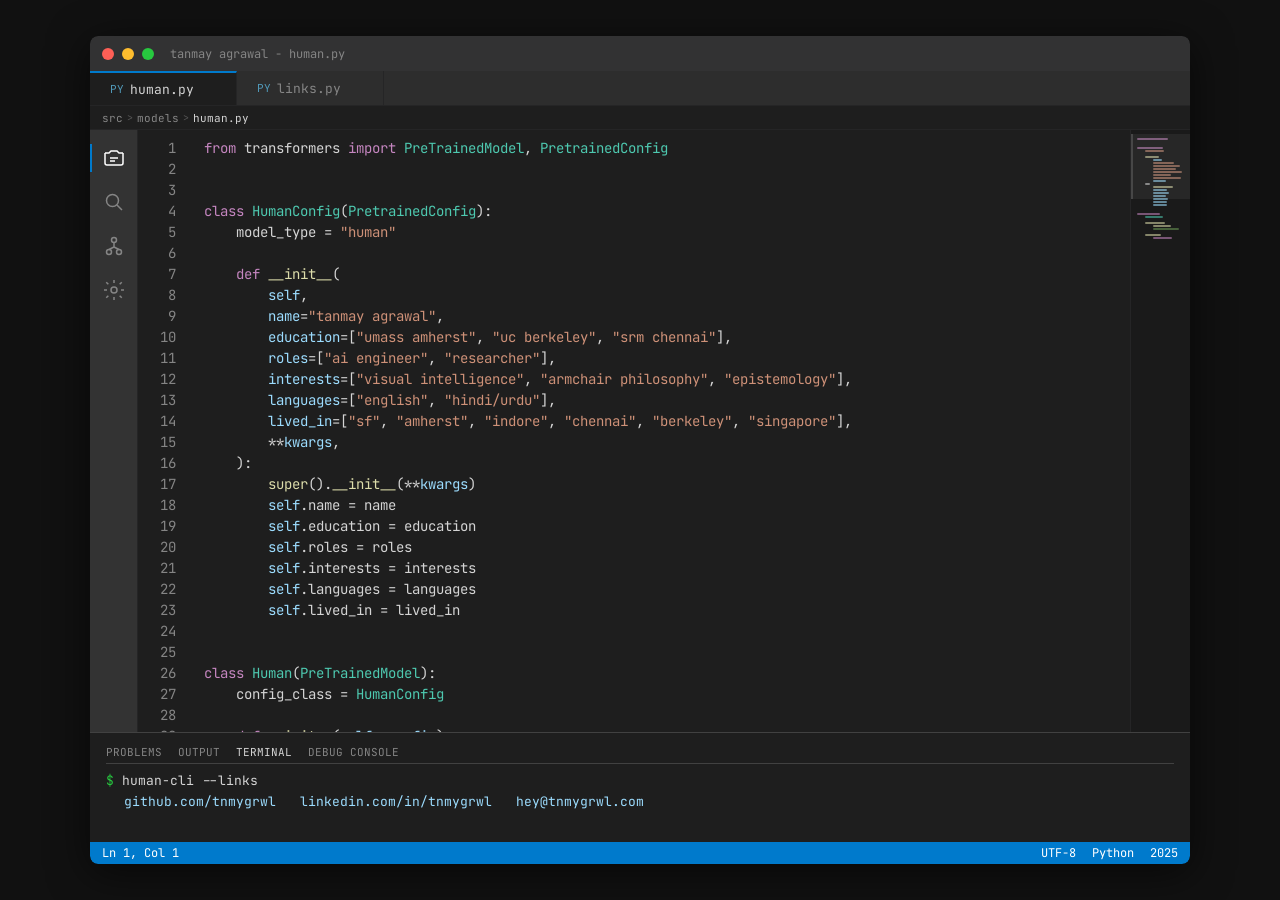
<file: index.html>
<!DOCTYPE html>
<html lang="en">
<head>
    <meta charset="utf-8">
    <meta name="viewport" content="width=device-width, initial-scale=1">
    <title>Tanmay Agrawal</title>
    <meta name="description" content="AI Engineer & Researcher">
    <meta property="og:title" content="Tanmay Agrawal">
    <meta property="og:description" content="AI Engineer & Researcher">
    <meta property="og:type" content="website">
    <meta name="twitter:card" content="summary">
    <meta name="twitter:title" content="Tanmay Agrawal">
    <meta name="twitter:description" content="AI Engineer & Researcher">
    <link rel="preconnect" href="https://fonts.googleapis.com">
    <link rel="preconnect" href="https://fonts.gstatic.com" crossorigin>
    <link href="https://fonts.googleapis.com/css2?family=JetBrains+Mono:wght@400;500&display=swap" rel="stylesheet">
    <link rel="stylesheet" href="style.css">
</head>
<body>
    <div class="editor">
        <!-- Title bar -->
        <div class="titlebar">
            <div class="window-controls">
                <span class="window-dot red"></span>
                <span class="window-dot yellow"></span>
                <span class="window-dot green"></span>
            </div>
            <span class="titlebar-text" id="titlebar-filename">tanmay agrawal - human.py</span>
        </div>

        <!-- Tabs -->
        <div class="tabs">
            <button class="tab-btn active" data-tab="human">
                <span class="icon">PY</span> human.py<span class="tab-close">&times;</span>
            </button>
            <button class="tab-btn" data-tab="links">
                <span class="icon">PY</span> links.py<span class="tab-close">&times;</span>
            </button>
        </div>

        <!-- Breadcrumb bar -->
        <div class="breadcrumb" id="breadcrumb">
            <span class="breadcrumb-segment">src</span>
            <span class="breadcrumb-sep">&gt;</span>
            <span class="breadcrumb-segment">models</span>
            <span class="breadcrumb-sep">&gt;</span>
            <span class="breadcrumb-segment breadcrumb-file" id="breadcrumb-file">human.py</span>
        </div>

        <!-- Middle row: activity bar + editor body + minimap -->
        <div class="editor-middle">
            <!-- Activity bar -->
            <div class="activity-bar" aria-hidden="true">
                <div class="activity-icon active" title="Explorer">
                    <svg width="24" height="24" viewBox="0 0 24 24" fill="none" stroke="currentColor" stroke-width="1.5">
                        <path d="M3 7h4l2-2h6l2 2h4M3 7v10a2 2 0 002 2h14a2 2 0 002-2V7"/>
                        <path d="M8 12h8M8 15h5"/>
                    </svg>
                </div>
                <div class="activity-icon" title="Search">
                    <svg width="24" height="24" viewBox="0 0 24 24" fill="none" stroke="currentColor" stroke-width="1.5">
                        <circle cx="10.5" cy="10.5" r="6"/>
                        <path d="M15 15l5 5"/>
                    </svg>
                </div>
                <div class="activity-icon" title="Source Control">
                    <svg width="24" height="24" viewBox="0 0 24 24" fill="none" stroke="currentColor" stroke-width="1.5">
                        <circle cx="12" cy="6" r="2.5"/>
                        <circle cx="7" cy="18" r="2.5"/>
                        <circle cx="17" cy="18" r="2.5"/>
                        <path d="M12 8.5v4.5M12 13l-5 2.5M12 13l5 2.5"/>
                    </svg>
                </div>
                <div class="activity-icon" title="Settings">
                    <svg width="24" height="24" viewBox="0 0 24 24" fill="none" stroke="currentColor" stroke-width="1.5">
                        <circle cx="12" cy="12" r="3"/>
                        <path d="M12 2v3M12 19v3M4.22 4.22l2.12 2.12M17.66 17.66l2.12 2.12M2 12h3M19 12h3M4.22 19.78l2.12-2.12M17.66 6.34l2.12-2.12"/>
                    </svg>
                </div>
            </div>

            <!-- Editor body -->
            <div class="editor-body">
                <!-- human.py tab -->
                <div class="tab-content active" id="tab-human">
                    <div class="line-numbers" aria-hidden="true"><span>1</span><span>2</span><span>3</span><span>4</span><span>5</span><span>6</span><span>7</span><span>8</span><span>9</span><span>10</span><span>11</span><span>12</span><span>13</span><span>14</span><span>15</span><span>16</span><span>17</span><span>18</span><span>19</span><span>20</span><span>21</span><span>22</span><span>23</span><span>24</span><span>25</span><span>26</span><span>27</span><span>28</span><span>29</span><span>30</span><span>31</span><span>32</span><span>33</span><span>34</span></div>
                    <div class="code-area"><div class="code-pre">
<div class="code-line" data-blame="@tnmygrwl  ·  Sep 2023  ·  switched from nn.Module"><span class="kw">from</span> transformers <span class="kw">import</span> <span class="cls">PreTrainedModel</span>, <span class="cls">PretrainedConfig</span></div>
<div class="code-line"> </div>
<div class="code-line"> </div>
<div class="code-line" data-blame="@tnmygrwl  ·  Aug 7, 1998  ·  initial commit"><span class="kw">class</span> <span class="cls">HumanConfig</span>(<span class="cls">PretrainedConfig</span>):</div>
<div class="code-line" data-blame="@tnmygrwl  ·  Aug 7, 1998  ·  hardcoded">    model_type <span class="op">=</span> <span class="str">"human"</span></div>
<div class="code-line"> </div>
<div class="code-line" data-blame="@tnmygrwl  ·  Aug 7, 1998  ·  constructor">    <span class="kw">def</span> <span class="fn">__init__</span>(</div>
<div class="code-line" data-blame="@tnmygrwl  ·  Aug 7, 1998  ·  always self">        <span class="param">self</span>,</div>
<div class="code-line" data-blame="@tnmygrwl  ·  Aug 7, 1998  ·  🎂">        <span class="param">name</span><span class="op">=</span><span class="str">"tanmay agrawal"</span>,</div>
<div class="code-line" data-blame="@tnmygrwl  ·  Feb 2021  ·  hard won">        <span class="param">education</span><span class="op">=</span>[<span class="str">"umass amherst"</span>, <span class="str">"uc berkeley"</span>, <span class="str">"srm chennai"</span>],</div>
<div class="code-line" data-blame="@tnmygrwl  ·  Jun 2023  ·  updated">        <span class="param">roles</span><span class="op">=</span>[<span class="str">"ai engineer"</span>, <span class="str">"researcher"</span>],</div>
<div class="code-line" data-blame="@tnmygrwl  ·  Oct 2023  ·  added epistemology">        <span class="param">interests</span><span class="op">=</span>[<span class="str">"visual intelligence"</span>, <span class="str">"armchair philosophy"</span>, <span class="str">"epistemology"</span>],</div>
<div class="code-line" data-blame="@tnmygrwl  ·  Jun 2013  ·  finally fluent">        <span class="param">languages</span><span class="op">=</span>[<span class="str">"english"</span>, <span class="str">"hindi/urdu"</span>],</div>
<div class="code-line" data-blame="@tnmygrwl  ·  Apr 2024  ·  added sf">        <span class="param">lived_in</span><span class="op">=</span>[<span class="str">"sf"</span>, <span class="str">"amherst"</span>, <span class="str">"indore"</span>, <span class="str">"chennai"</span>, <span class="str">"berkeley"</span>, <span class="str">"singapore"</span>],</div>
<div class="code-line" data-blame="@tnmygrwl  ·  Aug 7, 1998  ·  extensible by design">        <span class="op">**</span><span class="param">kwargs</span>,</div>
<div class="code-line" data-blame="@tnmygrwl  ·  Aug 7, 1998  ·  closed">    ):</div>
<div class="code-line" data-blame="@tnmygrwl  ·  Aug 7, 1998  ·  don't forget super">        <span class="builtin">super</span>().<span class="fn">__init__</span>(<span class="op">**</span><span class="param">kwargs</span>)</div>
<div class="code-line" data-blame="@tnmygrwl  ·  Aug 7, 1998  ·  named">        <span class="param">self</span>.name <span class="op">=</span> name</div>
<div class="code-line" data-blame="@tnmygrwl  ·  Feb 2021  ·  hard won">        <span class="param">self</span>.education <span class="op">=</span> education</div>
<div class="code-line" data-blame="@tnmygrwl  ·  Jun 2023  ·  updated">        <span class="param">self</span>.roles <span class="op">=</span> roles</div>
<div class="code-line" data-blame="@tnmygrwl  ·  Oct 2023  ·  added epistemology">        <span class="param">self</span>.interests <span class="op">=</span> interests</div>
<div class="code-line" data-blame="@tnmygrwl  ·  Jun 2013  ·  finally fluent">        <span class="param">self</span>.languages <span class="op">=</span> languages</div>
<div class="code-line" data-blame="@tnmygrwl  ·  Apr 2024  ·  added sf">        <span class="param">self</span>.lived_in <span class="op">=</span> lived_in</div>
<div class="code-line"> </div>
<div class="code-line"> </div>
<div class="code-line" data-blame="@tnmygrwl  ·  Aug 7, 1998  ·  the main class"><span class="kw">class</span> <span class="cls">Human</span>(<span class="cls">PreTrainedModel</span>):</div>
<div class="code-line" data-blame="@tnmygrwl  ·  Aug 7, 1998  ·  linked">    config_class <span class="op">=</span> <span class="cls">HumanConfig</span></div>
<div class="code-line"> </div>
<div class="code-line" data-blame="@tnmygrwl  ·  Aug 7, 1998  ·  init">    <span class="kw">def</span> <span class="fn">__init__</span>(<span class="param">self</span>, <span class="param">config</span>):</div>
<div class="code-line" data-blame="@tnmygrwl  ·  Aug 7, 1998  ·  always">        <span class="builtin">super</span>().<span class="fn">__init__</span>(<span class="param">config</span>)</div>
<div class="code-line" data-blame="@tnmygrwl  ·  Mar 2026  ·  still TODO">        <span class="param">self</span>.backbone <span class="op">=</span> nn.Identity()  <span class="cm"># still figuring this out</span></div>
<div class="code-line"> </div>
<div class="code-line" data-blame="@tnmygrwl  ·  Aug 7, 1998  ·  main event">    <span class="kw">def</span> <span class="fn">forward</span>(<span class="param">self</span>, <span class="param">x</span>):</div>
<div class="code-line" data-blame="@tnmygrwl  ·  Aug 7, 1998  ·  pass-through for now">        <span class="kw">return</span> <span class="param">self</span>.backbone(<span class="param">x</span>)</div>
</div></div>
                </div>

                <!-- links.py tab -->
                <div class="tab-content" id="tab-links">
                    <div class="line-numbers" aria-hidden="true"><span>1</span><span>2</span><span>3</span><span>4</span><span>5</span><span>6</span><span>7</span></div>
                    <div class="code-area"><div class="code-pre">
<div class="code-line" data-blame="@tnmygrwl  ·  Mar 2026  ·  updated"><span class="cm"># where to find me</span></div>
<div class="code-line"> </div>
<div class="code-line" data-blame="@tnmygrwl  ·  Aug 7, 1998  ·  dict of dicts">links <span class="op">=</span> {</div>
<div class="code-line" data-blame="@tnmygrwl  ·  Dec 2018  ·  first commit">    <span class="str">"github"</span>: <span class="str">"<a href="https://github.com/tnmygrwl" target="_blank" rel="noopener noreferrer">github.com/tnmygrwl</a>"</span>,</div>
<div class="code-line" data-blame="@tnmygrwl  ·  Jan 2019  ·  first job">    <span class="str">"linkedin"</span>: <span class="str">"<a href="https://linkedin.com/in/tnmygrwl" target="_blank" rel="noopener noreferrer">linkedin.com/in/tnmygrwl</a>"</span>,</div>
<div class="code-line" data-blame="@tnmygrwl  ·  Mar 2026  ·  updated">    <span class="str">"email"</span>: <a class="email-link" href="#"><span class="str">""</span>.<span class="fn">join</span>([<span class="str">"hey"</span>, <span class="builtin">chr</span>(<span class="num">64</span>), <span class="str">"tnmygrwl.com"</span>])</a>,</div>
<div class="code-line" data-blame="@tnmygrwl  ·  Aug 7, 1998  ·  closed">}</div>
</div></div>
                </div>
            </div>

            <!-- Minimap -->
            <div class="minimap" id="minimap" aria-hidden="true">
                <div class="minimap-viewport"></div>
                <div class="minimap-content" id="minimap-human">
                    <!-- Line 1: from transformers import ... (keyword + class) -->
                    <div class="mm-line" style="width:65%;background:var(--kw);"></div>
                    <!-- Line 2-3: blank -->
                    <div class="mm-line mm-blank"></div>
                    <div class="mm-line mm-blank"></div>
                    <!-- Line 4: class HumanConfig -->
                    <div class="mm-line" style="width:55%;background:var(--kw);"></div>
                    <!-- Line 5: model_type = "human" -->
                    <div class="mm-line" style="width:40%;background:var(--str);margin-left:8px;"></div>
                    <!-- Line 6: blank -->
                    <div class="mm-line mm-blank"></div>
                    <!-- Line 7: def __init__ -->
                    <div class="mm-line" style="width:30%;background:var(--fn);margin-left:8px;"></div>
                    <!-- Lines 8-15: params -->
                    <div class="mm-line" style="width:20%;background:var(--param);margin-left:16px;"></div>
                    <div class="mm-line" style="width:45%;background:var(--str);margin-left:16px;"></div>
                    <div class="mm-line" style="width:58%;background:var(--str);margin-left:16px;"></div>
                    <div class="mm-line" style="width:48%;background:var(--str);margin-left:16px;"></div>
                    <div class="mm-line" style="width:62%;background:var(--str);margin-left:16px;"></div>
                    <div class="mm-line" style="width:38%;background:var(--str);margin-left:16px;"></div>
                    <div class="mm-line" style="width:60%;background:var(--str);margin-left:16px;"></div>
                    <div class="mm-line" style="width:28%;background:var(--param);margin-left:16px;"></div>
                    <!-- Line 16: ): -->
                    <div class="mm-line" style="width:10%;background:var(--op);margin-left:8px;"></div>
                    <!-- Lines 17-23: self assignments -->
                    <div class="mm-line" style="width:42%;background:var(--fn);margin-left:16px;"></div>
                    <div class="mm-line" style="width:30%;background:var(--param);margin-left:16px;"></div>
                    <div class="mm-line" style="width:35%;background:var(--param);margin-left:16px;"></div>
                    <div class="mm-line" style="width:28%;background:var(--param);margin-left:16px;"></div>
                    <div class="mm-line" style="width:32%;background:var(--param);margin-left:16px;"></div>
                    <div class="mm-line" style="width:30%;background:var(--param);margin-left:16px;"></div>
                    <div class="mm-line" style="width:30%;background:var(--param);margin-left:16px;"></div>
                    <!-- Lines 24-25: blank -->
                    <div class="mm-line mm-blank"></div>
                    <div class="mm-line mm-blank"></div>
                    <!-- Line 26: class Human -->
                    <div class="mm-line" style="width:48%;background:var(--kw);"></div>
                    <!-- Line 27: config_class -->
                    <div class="mm-line" style="width:38%;background:var(--cls);margin-left:8px;"></div>
                    <!-- Line 28: blank -->
                    <div class="mm-line mm-blank"></div>
                    <!-- Line 29: def __init__ -->
                    <div class="mm-line" style="width:42%;background:var(--fn);margin-left:8px;"></div>
                    <!-- Line 30: super().__init__ -->
                    <div class="mm-line" style="width:38%;background:var(--fn);margin-left:16px;"></div>
                    <!-- Line 31: self.backbone = nn.Identity()  # comment -->
                    <div class="mm-line" style="width:55%;background:var(--cm);margin-left:16px;"></div>
                    <!-- Line 32: blank -->
                    <div class="mm-line mm-blank"></div>
                    <!-- Line 33: def forward -->
                    <div class="mm-line" style="width:35%;background:var(--fn);margin-left:8px;"></div>
                    <!-- Line 34: return -->
                    <div class="mm-line" style="width:40%;background:var(--kw);margin-left:16px;"></div>
                </div>
                <div class="minimap-content" id="minimap-links" style="display:none;">
                    <!-- Line 1: # where to find me -->
                    <div class="mm-line" style="width:50%;background:var(--cm);"></div>
                    <!-- Line 2: blank -->
                    <div class="mm-line mm-blank"></div>
                    <!-- Line 3: links = { -->
                    <div class="mm-line" style="width:25%;background:var(--op);"></div>
                    <!-- Line 4: "github": ... -->
                    <div class="mm-line" style="width:55%;background:var(--str);margin-left:8px;"></div>
                    <!-- Line 5: "linkedin": ... -->
                    <div class="mm-line" style="width:58%;background:var(--str);margin-left:8px;"></div>
                    <!-- Line 6: "email": ... -->
                    <div class="mm-line" style="width:52%;background:var(--str);margin-left:8px;"></div>
                    <!-- Line 7: } -->
                    <div class="mm-line" style="width:5%;background:var(--op);"></div>
                </div>
            </div>
        </div>

        <!-- Terminal -->
        <div class="terminal">
            <div class="terminal-header">
                <span>problems</span>
                <span>output</span>
                <span class="active-term">terminal</span>
                <span>debug console</span>
            </div>
            <div>
                <span class="terminal-prompt">$</span>
                <span class="terminal-cmd"> human-cli --links</span>
            </div>
            <div class="terminal-links">
                <a href="https://github.com/tnmygrwl" target="_blank" rel="noopener noreferrer">github.com/tnmygrwl</a>
                <a href="https://linkedin.com/in/tnmygrwl" target="_blank" rel="noopener noreferrer">linkedin.com/in/tnmygrwl</a>
                <a class="email-link" href="#"></a>
            </div>
        </div>

        <!-- Status bar -->
        <div class="statusbar">
            <div class="statusbar-left">
                <span id="status-cursor">Ln 1, Col 1</span>
            </div>
            <div class="statusbar-right">
                <span>UTF-8</span>
                <span>Python</span>
                <span>2025</span>
            </div>
        </div>
    </div>

    <script>
    (function() {
        var tabs = document.querySelectorAll('.tab-btn');
        var contents = document.querySelectorAll('.tab-content');
        var titleText = document.getElementById('titlebar-filename');
        var statusCursor = document.getElementById('status-cursor');
        var breadcrumbFile = document.getElementById('breadcrumb-file');
        var minimapHuman = document.getElementById('minimap-human');
        var minimapLinks = document.getElementById('minimap-links');
        var filenames = { human: 'human.py', links: 'links.py' };

        function clearActiveLineNumbers() {
            document.querySelectorAll('.line-numbers span.active').forEach(function(s) {
                s.classList.remove('active');
            });
        }

        function setActiveLineNumber(codeLine) {
            clearActiveLineNumbers();
            var codeLines = codeLine.parentNode.children;
            var idx = Array.from(codeLines).indexOf(codeLine);
            // find the corresponding tab-content, then its line-numbers
            var tabContent = codeLine.closest('.tab-content');
            if (tabContent) {
                var lineNums = tabContent.querySelector('.line-numbers');
                if (lineNums) {
                    var spans = lineNums.querySelectorAll('span');
                    if (spans[idx]) spans[idx].classList.add('active');
                }
            }
        }

        // tab switching
        tabs.forEach(function(tab) {
            tab.addEventListener('click', function() {
                var target = this.getAttribute('data-tab');
                tabs.forEach(function(t) { t.classList.remove('active'); });
                contents.forEach(function(c) { c.classList.remove('active'); });
                this.classList.add('active');
                document.getElementById('tab-' + target).classList.add('active');
                titleText.textContent = 'tanmay agrawal - ' + filenames[target];
                // update breadcrumb
                breadcrumbFile.textContent = filenames[target];
                // update minimap
                if (target === 'human') {
                    minimapHuman.style.display = '';
                    minimapLinks.style.display = 'none';
                } else {
                    minimapHuman.style.display = 'none';
                    minimapLinks.style.display = '';
                }
                // clear active states
                clearActiveLineNumbers();
                document.querySelectorAll('.code-line').forEach(function(l) { l.classList.remove('active'); });
                statusCursor.textContent = 'Ln 1, Col 1';
            });
        });

        // blame: click to pin, click again or click elsewhere to unpin
        document.querySelectorAll('.code-line[data-blame]').forEach(function(line, i) {
            line.addEventListener('click', function(e) {
                var wasActive = this.classList.contains('active');
                document.querySelectorAll('.code-line').forEach(function(l) { l.classList.remove('active'); });
                clearActiveLineNumbers();
                if (!wasActive) {
                    this.classList.add('active');
                    setActiveLineNumber(this);
                    var ln = Array.from(this.parentNode.children).indexOf(this) + 1;
                    statusCursor.textContent = 'Ln ' + ln + ', Col 1';
                } else {
                    statusCursor.textContent = 'Ln 1, Col 1';
                }
                e.stopPropagation();
            });
        });

        document.querySelector('.editor-body').addEventListener('click', function() {
            document.querySelectorAll('.code-line').forEach(function(l) { l.classList.remove('active'); });
            clearActiveLineNumbers();
            statusCursor.textContent = 'Ln 1, Col 1';
        });

        // construct email at runtime — no mailto: in source for crawlers
        var e = ['hey', String.fromCharCode(64), 'tnmygrwl.com'].join('');
        document.querySelectorAll('.email-link').forEach(function(a) {
            a.href = 'mailto:' + e;
            if (!a.textContent.trim()) a.textContent = e;
        });
    })();
    </script>
</body>
</html>
</file>
<file: style.css>
/* VS Code Dark+ Theme - Personal Homepage */

:root {
  --bg-outer: #111;
  --bg-editor: #1e1e1e;
  --bg-titlebar: #323233;
  --bg-tab-active: #1e1e1e;
  --bg-tab-inactive: #2d2d2d;
  --bg-terminal: #1e1e1e;
  --bg-statusbar: #007acc;
  --bg-activity: #333;
  --bg-minimap: #1a1a1a;
  --text-primary: #d4d4d4;
  --text-secondary: #858585;
  --line-number: #858585;
  --kw: #c586c0;
  --fn: #dcdcaa;
  --cls: #4ec9b0;
  --str: #ce9178;
  --cm: #6a9955;
  --param: #9cdcfe;
  --op: #d4d4d4;
  --builtin: #dcdcaa;
  --font-mono: 'JetBrains Mono', monospace;
  --font-size: 14px;
  --line-height: 1.5;
}

/* Reset */
*,
*::before,
*::after {
  margin: 0;
  padding: 0;
  box-sizing: border-box;
}

html, body {
  width: 100%;
  height: 100%;
  overflow: hidden;
  background: var(--bg-outer);
  font-family: var(--font-mono);
  font-size: var(--font-size);
  color: var(--text-primary);
}

/* Editor container — floating window */
.editor {
  max-width: 1100px;
  width: 95%;
  height: 92vh;
  margin: 4vh auto;
  display: flex;
  flex-direction: column;
  border-radius: 8px;
  box-shadow: 0 8px 40px rgba(0, 0, 0, 0.6);
  overflow: hidden;
}

/* Title bar */
.titlebar {
  height: 35px;
  min-height: 35px;
  background: var(--bg-titlebar);
  display: flex;
  align-items: center;
  padding: 0 12px;
  -webkit-app-region: drag;
  border-radius: 8px 8px 0 0;
}

.window-controls {
  display: flex;
  gap: 8px;
  margin-right: 16px;
}

.window-dot {
  width: 12px;
  height: 12px;
  border-radius: 50%;
}

.window-dot.red { background: #ff5f56; }
.window-dot.yellow { background: #ffbd2e; }
.window-dot.green { background: #27c93f; }

.titlebar-text {
  font-size: 12px;
  color: var(--text-secondary);
  user-select: none;
}

/* Tabs */
.tabs {
  height: 35px;
  min-height: 35px;
  background: var(--bg-tab-inactive);
  display: flex;
  align-items: stretch;
  border-bottom: 1px solid #252526;
}

.tab-btn {
  padding: 0 20px;
  background: var(--bg-tab-inactive);
  color: var(--text-secondary);
  border: none;
  border-right: 1px solid #252526;
  font-family: var(--font-mono);
  font-size: 13px;
  cursor: pointer;
  display: flex;
  align-items: center;
  gap: 6px;
  position: relative;
  transition: background 0.1s, color 0.1s;
}

.tab-btn:hover {
  background: var(--bg-tab-active);
}

.tab-btn.active {
  background: var(--bg-tab-active);
  color: var(--text-primary);
  border-top: 2px solid var(--bg-statusbar);
}

.tab-btn .icon {
  color: #519aba;
  font-size: 11px;
}

/* Tab close button */
.tab-close {
  margin-left: 8px;
  font-size: 14px;
  color: #858585;
  opacity: 0;
  transition: opacity 0.15s ease;
  line-height: 1;
  pointer-events: none;
}

.tab-btn:hover .tab-close {
  opacity: 0.6;
}

.tab-btn:hover .tab-close:hover {
  opacity: 1;
}

/* Breadcrumb bar */
.breadcrumb {
  height: 24px;
  min-height: 24px;
  background: var(--bg-editor);
  display: flex;
  align-items: center;
  padding: 0 12px 0 12px;
  font-size: 11px;
  color: var(--text-secondary);
  border-bottom: 1px solid #252526;
  user-select: none;
}

.breadcrumb-sep {
  margin: 0 4px;
  color: #555;
  font-size: 10px;
}

.breadcrumb-file {
  color: var(--text-primary);
}

/* Editor middle row: activity bar + editor body + minimap */
.editor-middle {
  flex: 1;
  display: flex;
  min-height: 0;
  overflow: hidden;
}

/* Activity bar */
.activity-bar {
  width: 48px;
  min-width: 48px;
  background: var(--bg-activity);
  display: flex;
  flex-direction: column;
  align-items: center;
  padding-top: 8px;
  gap: 4px;
  border-right: 1px solid #252526;
}

.activity-icon {
  width: 48px;
  height: 40px;
  display: flex;
  align-items: center;
  justify-content: center;
  color: #858585;
  cursor: default;
  position: relative;
}

.activity-icon.active {
  color: #fff;
}

.activity-icon.active::before {
  content: '';
  position: absolute;
  left: 0;
  top: 6px;
  bottom: 6px;
  width: 2px;
  background: var(--bg-statusbar);
}

/* Editor body */
.editor-body {
  flex: 1;
  overflow-y: auto;
  overflow-x: auto;
  display: flex;
  background: var(--bg-editor);
  min-width: 0;
}

/* Tab content visibility */
.tab-content {
  display: none;
  width: 100%;
}

.tab-content.active {
  display: flex;
}

/* Line numbers */
.line-numbers {
  min-width: 50px;
  padding: 8px 12px 8px 0;
  text-align: right;
  color: var(--line-number);
  user-select: none;
  font-family: var(--font-mono);
  font-size: var(--font-size);
  line-height: var(--line-height);
  flex-shrink: 0;
}

.line-numbers span {
  display: block;
  transition: color 0.1s ease;
}

.line-numbers span.active {
  color: #c6c6c6;
}

/* Code area */
.code-area {
  flex: 1;
  padding: 8px 0 8px 16px;
  min-width: 0;
}

.code-pre {
  margin: 0;
  font-family: var(--font-mono);
  font-size: var(--font-size);
  line-height: var(--line-height);
  color: var(--text-primary);
}

/* Syntax highlighting */
.kw { color: var(--kw); }
.fn { color: var(--fn); }
.cls { color: var(--cls); }
.str { color: var(--str); }
.cm { color: var(--cm); }
.op { color: var(--op); }
.param { color: var(--param); }
.builtin { color: var(--builtin); }
.num { color: #b5cea8; }

/* Code lines — blame on hover/active */
.code-line {
  display: block;
  white-space: pre;
  position: relative;
  transition: background 0.1s ease;
}

.code-line[data-blame]:hover,
.code-line.active {
  background: rgba(255, 255, 255, 0.04);
}

.code-line[data-blame]::after {
  transition: opacity 0.15s ease;
}

.code-line[data-blame]:hover::after,
.code-line.active::after {
  content: "    " attr(data-blame);
  color: #6e7681;
  font-style: italic;
  font-size: 0.82em;
  pointer-events: none;
  opacity: 0.75;
}

.code-line.active::after {
  color: #858585;
  opacity: 1;
}

/* Links styled as strings */
.code-area a {
  color: var(--str);
  text-decoration: none;
}

.code-area a:hover {
  text-decoration: underline;
}

/* Minimap */
.minimap {
  width: 60px;
  min-width: 60px;
  background: var(--bg-minimap);
  border-left: 1px solid #252526;
  position: relative;
  overflow: hidden;
  padding: 8px 6px;
}

.minimap-viewport {
  position: absolute;
  top: 4px;
  left: 0;
  right: 0;
  height: 65px;
  background: rgba(255, 255, 255, 0.06);
  border-left: 2px solid rgba(255, 255, 255, 0.15);
  pointer-events: none;
  z-index: 1;
}

.minimap-content {
  display: flex;
  flex-direction: column;
  gap: 1px;
}

.mm-line {
  height: 2px;
  border-radius: 1px;
  opacity: 0.55;
}

.mm-line.mm-blank {
  height: 2px;
  background: transparent;
}

/* Terminal */
.terminal {
  height: 110px;
  min-height: 80px;
  background: var(--bg-terminal);
  border-top: 1px solid #414141;
  padding: 12px 16px;
  font-family: var(--font-mono);
  font-size: 13px;
  color: var(--text-primary);
  overflow-y: auto;
}

.terminal-header {
  display: flex;
  align-items: center;
  gap: 16px;
  margin-bottom: 8px;
  font-size: 11px;
  text-transform: uppercase;
  color: var(--text-secondary);
  border-bottom: 1px solid #414141;
  padding-bottom: 4px;
}

.terminal-header span.active-term {
  color: var(--text-primary);
}

.terminal-prompt {
  color: #27c93f;
}

.terminal-cmd {
  color: var(--text-primary);
}

.terminal-links {
  display: flex;
  gap: 24px;
  padding-left: 18px;
  margin-top: 4px;
}

.terminal-links a {
  color: var(--param);
  text-decoration: none;
  font-size: 13px;
}

.terminal-links a:hover {
  text-decoration: underline;
  color: #fff;
}

/* Status bar */
.statusbar {
  height: 22px;
  min-height: 22px;
  background: var(--bg-statusbar);
  display: flex;
  align-items: center;
  justify-content: space-between;
  padding: 0 12px;
  font-size: 12px;
  color: #fff;
  border-radius: 0 0 8px 8px;
}

.statusbar-left,
.statusbar-right {
  display: flex;
  align-items: center;
  gap: 16px;
}

/* Scrollbar styling */
.editor-body::-webkit-scrollbar {
  width: 10px;
  height: 10px;
}

.editor-body::-webkit-scrollbar-track {
  background: var(--bg-editor);
}

.editor-body::-webkit-scrollbar-thumb {
  background: #424242;
  border-radius: 0;
}

.editor-body::-webkit-scrollbar-thumb:hover {
  background: #4f4f4f;
}

.editor-body::-webkit-scrollbar-corner {
  background: var(--bg-editor);
}

.terminal::-webkit-scrollbar {
  width: 8px;
}

.terminal::-webkit-scrollbar-track {
  background: var(--bg-terminal);
}

.terminal::-webkit-scrollbar-thumb {
  background: #424242;
}

/* Responsive */
@media (max-width: 480px) {
  :root {
    --font-size: 12px;
  }

  .activity-bar {
    display: none;
  }

  .minimap {
    display: none;
  }

  .line-numbers {
    display: none;
  }

  .code-area {
    padding-left: 12px;
  }

  .terminal {
    height: 80px;
    min-height: 60px;
  }

  .terminal-links {
    gap: 16px;
  }

  .tab-btn {
    padding: 0 12px;
    font-size: 12px;
  }

  .titlebar-text {
    font-size: 11px;
  }

  .breadcrumb {
    padding-left: 8px;
  }
}

@media (max-width: 768px) {
  .editor {
    width: 100%;
    height: 100vh;
    margin: 0;
    border-radius: 0;
    box-shadow: none;
  }

  .titlebar {
    border-radius: 0;
  }

  .statusbar {
    border-radius: 0;
    font-size: 11px;
  }

  .minimap {
    display: none;
  }
}
</file>
